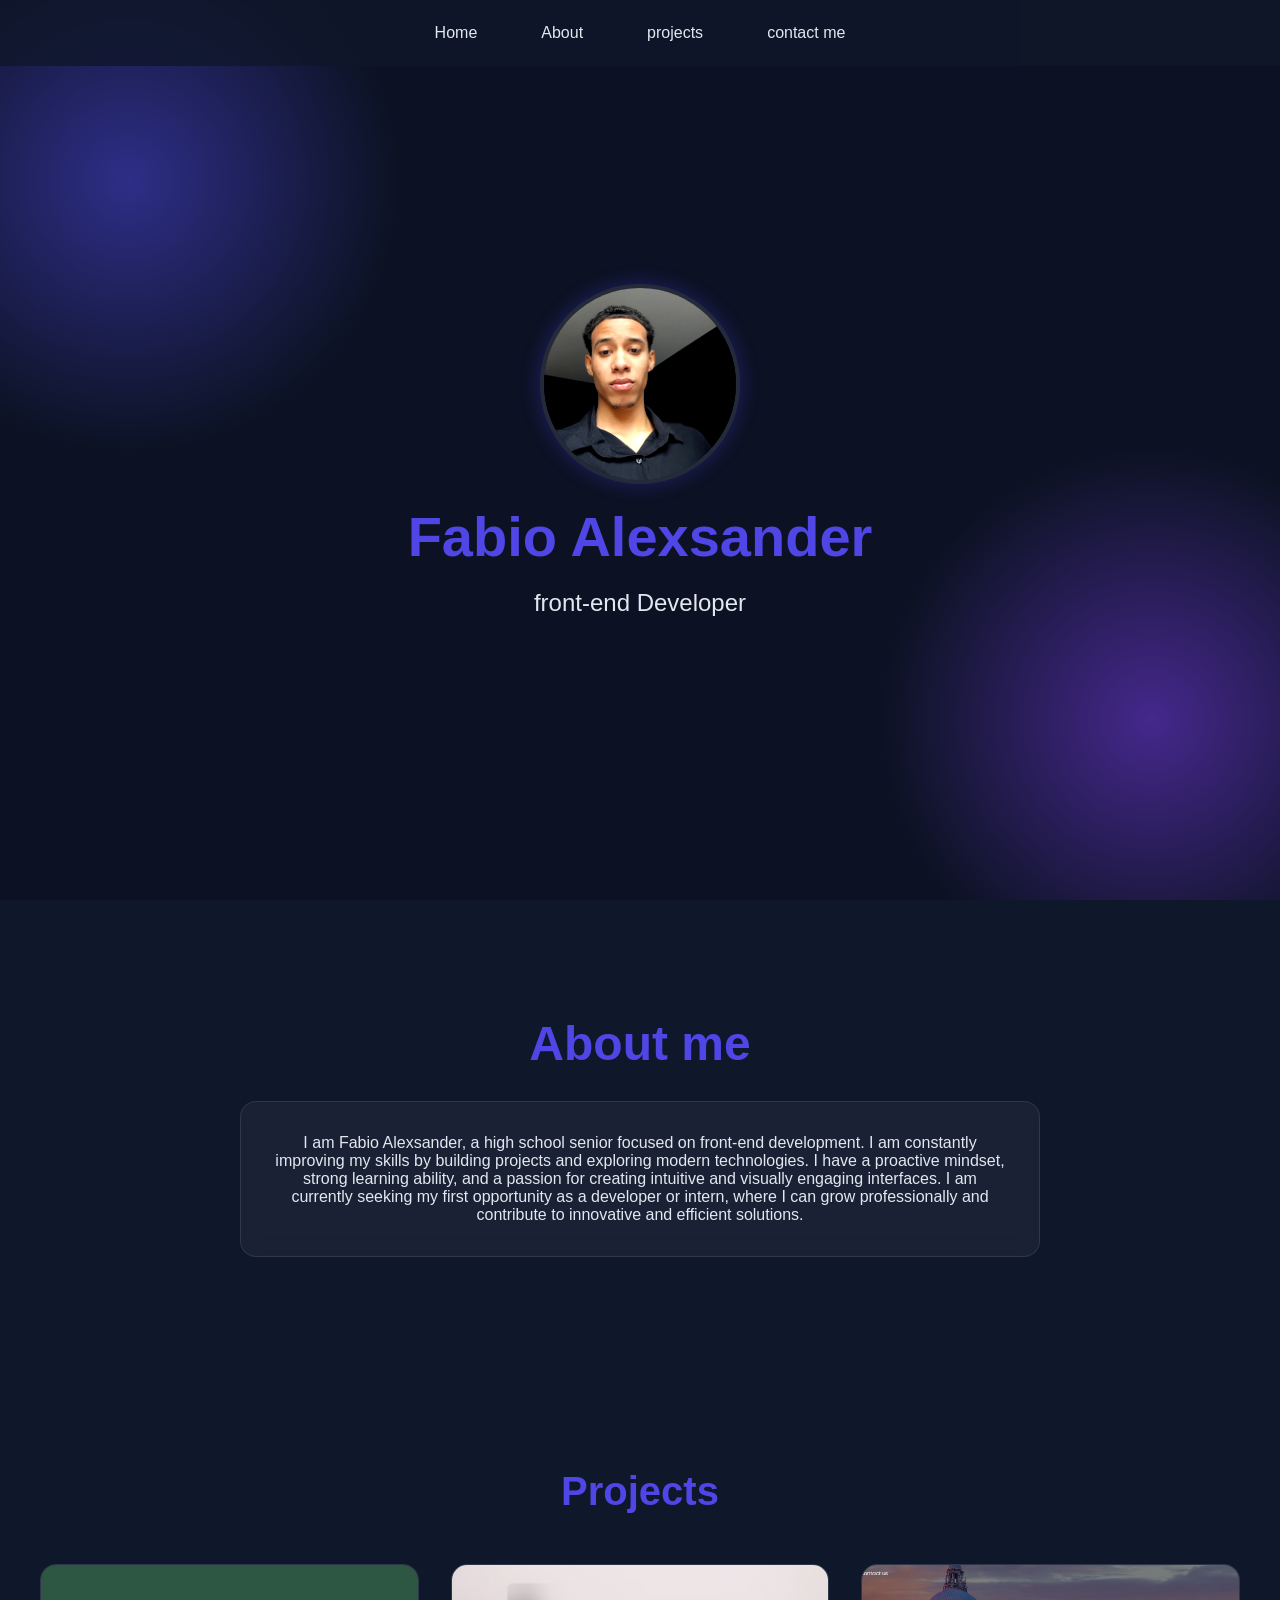
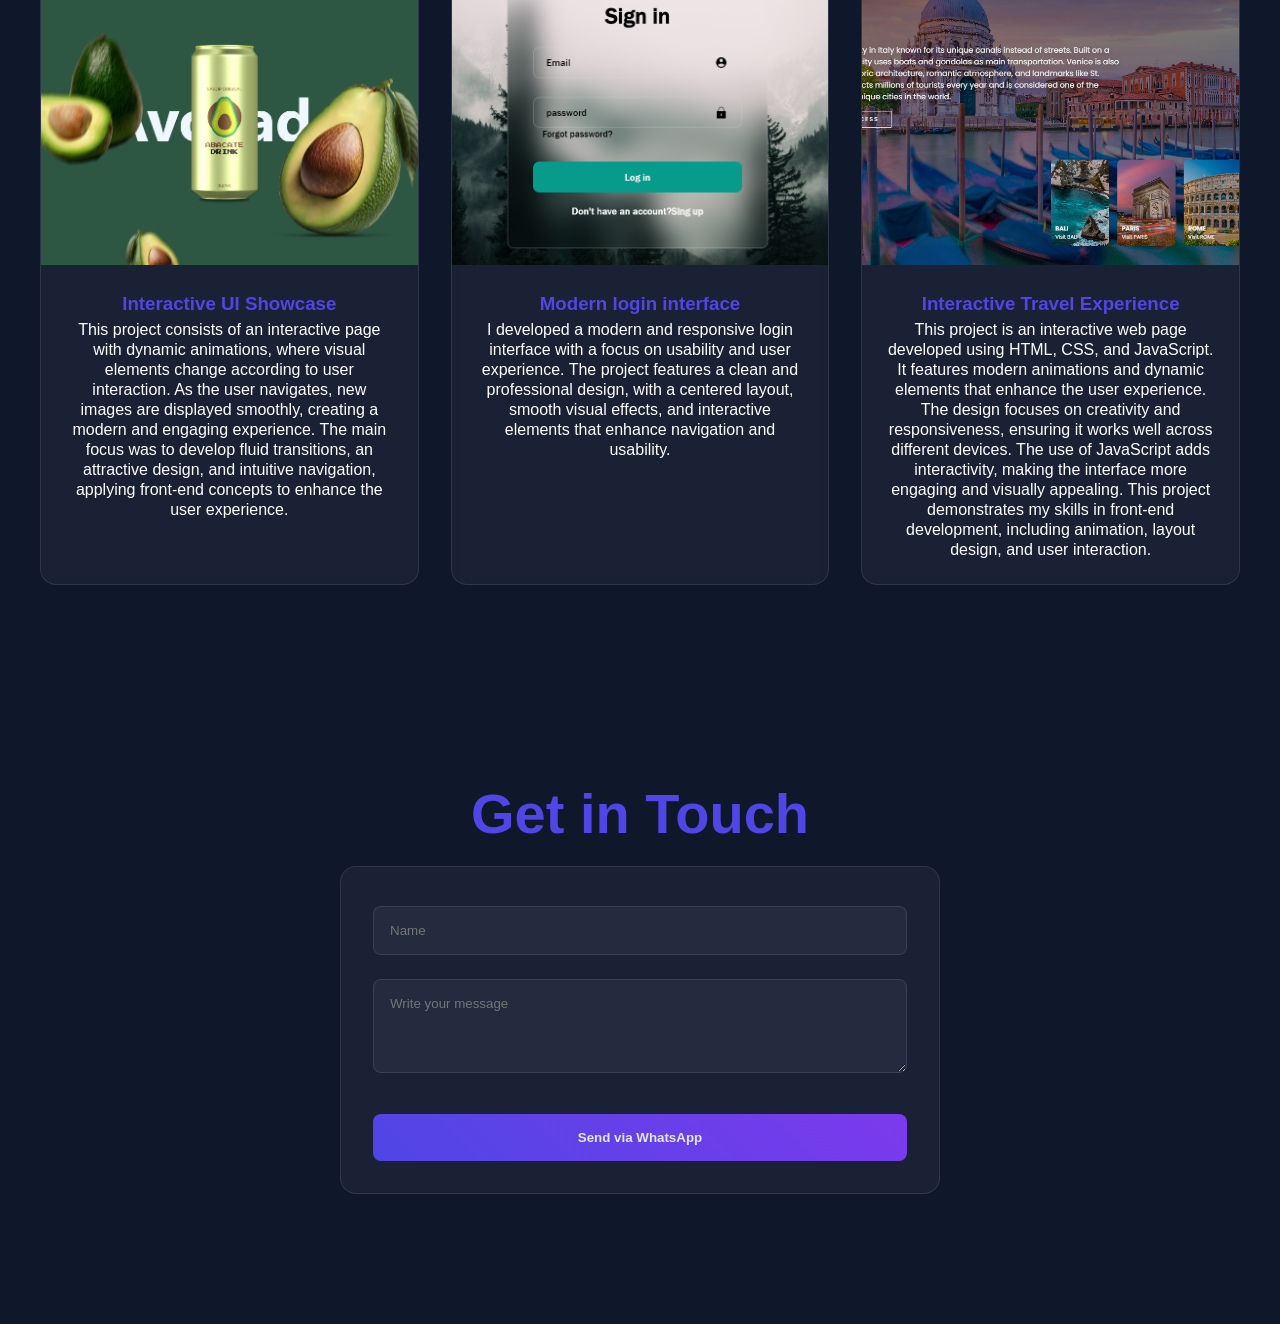
<file: index.html>
<!DOCTYPE html>
<html lang="pt-br">

<head>
    <meta charset="UTF-8">
    <meta name="viewport" content="width=device-width, initial-scale=1.0">
    <title>Fabio Alexsande | Portifolio</title>
    <link rel="Stylesheet" href="style.css">
</head>

<body>


    <div class="particulas"></div>
    <nav class="navegacao">
        <ul class="menu">
            <li>
                <a href="#inicio" class="menu-link">Home</a>


            </li>
            <li>
                <a href="#sobre" class="menu-link">About</a>


            </li>
            <li>
                <a href="#projetos" class="menu-link">projects</a>


            </li>
            <li>
                <a href="#contatos" class="menu-link">contact me</a>


            </li>
        </ul>

    </nav>

    <main id="inicio" class="cabecalho">
        <img src="WhatsApp Image 2026-03-15 at 23.14.13.jpg" alt="foto fabio alexsander" class="foto-perfil">
        <h1>Fabio Alexsander</h1>
        <p class="cabecalho-sub-titulo">front-end Developer</p>
    </main>

    </main>
    <section id="sobre" class="sobre">
        <h1 class="sobre-titulo">About me</h1>
        <div class="sobre-caixa">
            <p>
                
                I am Fabio Alexsander, a high school senior focused on front-end development. I am constantly improving my skills by building projects and exploring modern technologies.

I have a proactive mindset, strong learning ability, and a passion for creating intuitive and visually engaging interfaces. I am currently seeking my first opportunity as a developer or intern, where I can grow professionally and contribute to innovative and efficient solutions.
            </p>
        </div>
    </section>

    <section id="projetos" class="projetos">
        <h1 class="projetos-titulos">Projects
        </h1>
        <div class="projetos-caixa">



            <div class="projetos-caixa">
                <div class="projetos-card">
                    <a class="linkagem" href="index3.html">
                    <img src="foto aba.png" alt="projeto 1 " class="projetos-imagem">
                    </a>

                    <div class="caixa-texto-projetos">

                        <h3 class="info-projetos">Interactive UI Showcase

                        </h3>
                        <p class="paragrafo-projetos">This project consists of an interactive page with dynamic animations, where visual elements change according to user interaction. As the user navigates, new images are displayed smoothly, creating a modern and engaging experience. The main focus was to develop fluid transitions, an attractive design, and intuitive navigation, applying front-end concepts to enhance the user experience.</p>
                    
                    </div>

                </div>
            </div>





            <div class="projetos-caixa">
                <div class="projetos-card">
                    <a class="linkagem" href="index2.html">
                        <img src="Captura de tela 2026-04-01 011637.png" alt="projeto 2" class="projetos-imagem">
                    </a>
                        <div class="caixa-texto-projetos">
                        <h3 class="info-projetos">Modern login interface</h3>
                        <p class="paragrafo-projetos">I developed a modern and responsive login interface with a focus on usability and user experience. The project features a clean and professional design, with a centered layout, smooth visual effects, and interactive elements that enhance navigation and usability.
                        </p>
                    </div>

                </div>
            </div>






            <div class="projetos-caixa">
                <div class="projetos-card">
                     <a class="linkagem" href="index4.html">
                    <img src="venice.jpg" alt="projeto 3 " class="projetos-imagem">
                     </a>
                    <div class="caixa-texto-projetos">
                        <h3 class="info-projetos">Interactive Travel Experience
                        </h3>
                        <p class="paragrafo-projetos">This project is an interactive web page developed using HTML, CSS, and JavaScript. It features modern animations and dynamic elements that enhance the user experience. The design focuses on creativity and responsiveness, ensuring it works well across different devices. The use of JavaScript adds interactivity, making the interface more engaging and visually appealing. This project demonstrates my skills in front-end development, including animation, layout design, and user interaction.</p>
                    </div>
                </div>
            </div>
    </section>


    <section id="contatos" class="contatos">

        <h1 class="contato-titulo">Get in Touch</h1>

        <form class="formulario-contato" id="formulario" onsubmit="EnviarWhats(event)">
            <div class="grupo-form">

                <input placeholder="Name" class="campo-form" id="nome">
            </div>
            <div class="grupo-form">

                <textarea class="campo-form" placeholder="Write your message" id="mensagem" rows="4"></textarea>
            </div>
            <button type="submit" class="botao-form">Send via WhatsApp</button>

        </form>


    </section>

    <script>

            function EnviarWhats(event){
                event.preventDefault()

        const nome = document.getElementById('nome').value;
        const mensagem = document.getElementById('mensagem');
        const telefone = '5538999621449'


        const texto = `olá, me chamo ${nome}, ${mensagem}`
        const msgformatada = encodeURIComponent(texto)

        const url = `https://wa.me/${telefone}?text=${msgformatada}`

        window.open(url, '_blank')

        }



        









    </script>

</body>

</html>
</file>
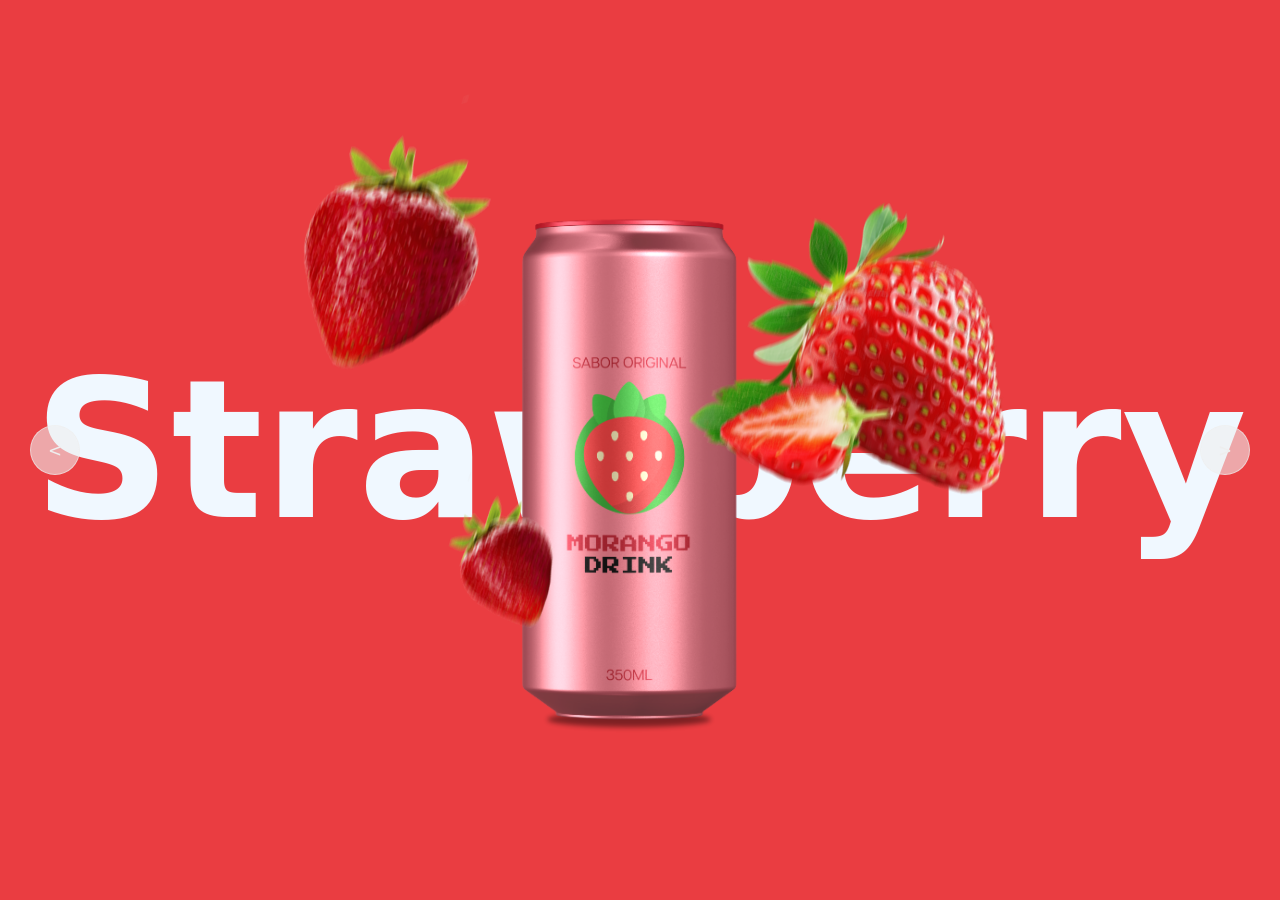
<file: index3.html>
<!DOCTYPE html>
<html lang="en">
<head>
    <meta charset="pt-br">
    <meta name="viewport" content="width=device-width, initial-scale=1.0">
    <title>Document</title>
    <link rel="stylesheet" href="style3.css">
</head>
<body>
    <main>
        <div class="item active " style="--background: #EA3D41">
            <div class="title">Strawberry</div>
            <img src="Morango-refrigerante-foregroundBlur.png" class="fruit">
            <img src="Morango-refrigerante.png" class="refri">
        </div>

        <div class="item" style="--background: #E7A043">
            <div class="title">Orange</div>
            <img src="Laranja-refrigerante-foregroundBlur.png" class="fruit">
            <img src="Laranja-refrigerante.png" class="refri">
        </div>


        <div class="item" style="--background: #2D5643">
            <div class="title">Avocado</div>
            <img src="Abacate-refrigerante-foregroundBlur.png" class="fruit">
            <img src="Abacate-refrigerante.png" class="refri">
        </div>


        <div class="arrow"> 

          <button id="prev">&lt;</button>
          <button id="next">&gt;</button>
        


        </di>
    </main>

    
</body>
<script src="script3.js"></script>
</html>
</file>
<file: style.css>
*{
    margin: 0;
    padding: 0;
    box-sizing: border-box;
    font-family: 'Segoe UI', Tahoma, Geneva, Verdana, sans-serif;
}
html {
    scroll-behavior: smooth;

}
:root {
    --primaria:#4f46e5;
    --secundaria:#7c3aed;
    --escuro:#0f172a;
    --maisescuro:#0a0f1c;
    --claro:#e2e8f0;
    --vidro:rgba(225, 255, 255, 0.1);
}
body {
    background-color: var(--escuro);
    color: var(--claro);
}
.navegacao {
    position: fixed;
    background: rgba(15, 23, 42,0.8);
    width: 100%;
    padding: 1.5rem;
    z-index: 100%;
}
.menu{
    display: flex;
    justify-content: center;
    list-style: none;
    gap: 3rem;

}
.menu-link {
    text-decoration: none;
    color: var(--claro);
    font-weight: 500;
    position: relative;
    padding: 0.5rem;
}
.menu-link::after{
    content:'';
    height: 2px;
    width: 0;
    position: absolute;
    bottom: 0;
    left: 0;
    background: linear-gradient(90deg, var(--primaria), var(--secundaria));
    transition: width 0.5s ease;

    
}
.menu-link:hover::after{
    width: 100%;
}
.cabecalho{
    min-height: 100vh;
    display: flex;
    justify-content: center;
    align-items: center;
    flex-direction: column;
}
.foto-perfil{
    width: 200px;
    height: 200px;
    box-shadow: 0 0 20px rgba(79, 70, 229, 0.3);
    border-radius: 50%;
    border: 4px solid var(--vidro);
    animation: flutuar 5s ease-in-out infinite;
    filter: brightness(1.1) contrast(1.1);

}



h1{
    font-size: 3.5rem;
    color:var(--primaria);
    font-weight: bold;
    margin: 20px;
}

.cabecalho-sub-titulo{
    font-size: 1.5rem;
    color: var(--claro);

}

.sobre{
    padding: 6rem 2rem;
    text-align: center;

}

.sobre-titulo{
    font-size: 3rem;
    color:#4f46e5;
    text-align: center;
    margin-bottom: 30px;
    font-family: Arial, Helvetica, sans-serif;

}

.sobre-caixa{
    padding: 2rem;
    max-width: 800px;
    margin: 0 auto;
    border-radius: 16px;
    border: 1px solid var(--vidro);
    backdrop-filter: blur(10px);
    background: rgba(225, 225, 255, 0.05);

}

.sobre-paragrafo{
    text-align: center;
    font-size: 1.2rem;


}
.projetos{
    padding: 6rem 2rem;

}


.projetos-titulos{
    text-align: center;
    font-size: 2.5rem;
    margin-bottom: 50px;
    font-family: Arial, Helvetica, sans-serif;

}

.projetos-card:hover{
    box-shadow: 0 10px 20px rgba(79, 70, 229, 0.2);
    transform: translateY(-10px) scale(1.03);
    transition: all 0.5s ease;
    cursor: pointer;




}
.projetos-imagem{
    height: 300px;
    width: 100%;
    object-fit: cover;


}


.projetos-caixa{
    display: grid;
    grid-template-columns: repeat(auto-fit, minmax(250px, 1fr));
    gap: 2rem;
    max-width: 1200px;
    margin: 0 auto;




}


.projetos-card{
    background:rgba(225, 225, 255, 0.05);
    border-radius: 16px;
    backdrop-filter:blur(5px);
    border: 1px solid var(--vidro);
    overflow: hidden;


}

.paragrafo-projetos {

    color: rgb(255, 255, 255);
    line-height: 1.25rem;
    text-align: center;
}


.info-projetos{
    margin-bottom: 5px;
    text-align: center;
    color: #4f46e5;
    
    


}
.caixa-texto-projetos{
    padding: 1.5rem;
    text-align: center;
    justify-content: center;
  
    
}

.contatos{

    padding: 5rem 2rem;
    text-align: center;
    font-size: 2.5rem;
    margin-bottom: 50px;

}

.contato-titulo{
    font-family: Arial, Helvetica, sans-serif;


}

.grupo-form{
    margin-bottom: 1.5rem;


}

.campo-form{
    width: 100%;
    padding: 1rem;
    background: rgba(225, 225, 255, 0.05);
    border-radius: 8px;
    color: var(--claro);
    border: 1px solid var(--vidro);
    outline: none;



}



.campo-form:focus {
    border-color: var(--secundaria);
    box-shadow: 0 0 10px rgba(79, 70, 229, 0.3);




}

.formulario-contato{
    max-width: 600px;
    margin: 0 auto;
    background: rgba(225, 225, 255, 0.05);
    padding: 2rem;
    border: 1px solid var(--vidro);
    border-radius: 16px;
    
}
.botao-form {
    color: var(--claro);
    background: linear-gradient(45deg, var(--primaria),var(--secundaria));
    padding: 1rem 2rem;
    border: none;
    border-radius: 8px;
    cursor: pointer;
    font-weight: bold;
    width: 100%;
    transition: all 0.5 ease;
}
.botao-form:hover {
    transform: translateY(-4px);
    box-shadow: 0 5px 15px rgba(79, 70, 229, 0.4);
}
.particulas{
    position: fixed;
    top: 0;
    left: 0;
    width: 100%;
    height: 100%;
    z-index: -1;
    opacity: 0.5;
    background:
    radial-gradient(circle at 10% 20%, var(--primaria)0%, transparent 20%),radial-gradient(circle at 90% 80%,var(--secundaria)0%,transparent 20% ),var(--maisescuro);
}
@keyframes flutuar{
    0%, 100%{
        transform: translateY(0);
    }

    50%{
        transform: translateY(-20%);
    }
}
.linkagem {
    color: white; /* Mantém a cor branca sempre */
    text-decoration: none; /* Remove o sublinhado sempre */
}
</file>
<file: style3.css>
.item {
    display: none;
    width: 100%;
    height: 100%;
    position: absolute;
    top: 0;
    left: 0;
    overflow: hidden;
    background-color: var(--background);

}

.item.active {
    display: block;
}
.item .title {
    font-size: 12rem;
    color: aliceblue;
    font-family: system-ui, -apple-system, BlinkMacSystemFont, 'Segoe UI', Roboto, Oxygen, Ubuntu, Cantarell, 'Open Sans', 'Helvetica Neue', sans-serif;
    font-weight: bold;
    text-align: center;

    position: absolute;
    left: 50%;
    top: 50%;
    transform: translate(-50%, -50%);
}
.item .fruit{
    width: 100%;
    position: absolute;
    top: 0;
    z-index: 3;
}
.item .refri{
    z-index: 2;
    width: 600px;
    position: absolute;

    left: 50%;
    top: 50%;
    transform: translate(-50%, -50%);


}
#prev, #next {

    position: absolute;
    top: 50%;
    transform: translateY(-50%);
    width: 50px;
    height: 50px;
    background-color: #eee9;
    border: 1px solid #eee9;
    color: #eee;
    font-size: x-large;
    font-family: monospace;
    cursor: pointer;
    z-index: 4;
    border-radius: 50%;
}
#prev {
    left:30px;

}
#next {
    right: 30px;

}

@keyframes toActive {

    from {
        top: 100%;
        opacity: 0;
    }
}
.item.active img.fruit {
    animation: toActive 0.5s ease-in-out 1;
}

.item.active img.title {
    animation: toActive 0.5s ease-in-out 1;
}
</file>
